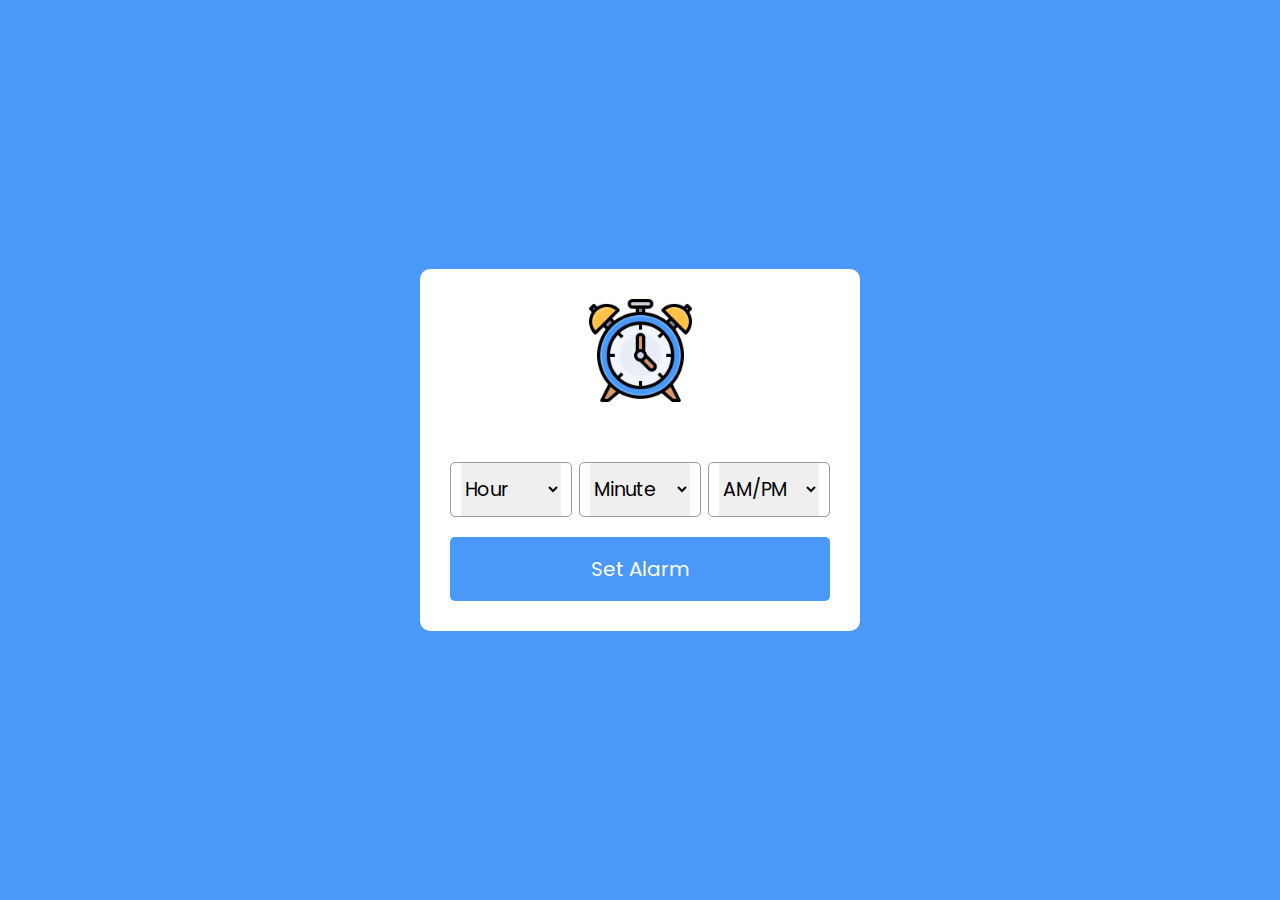
<file: Alarm Clock/index.html>
<!DOCTYPE html>
<html lang = "en">
    <head>
        <meta charset = "utf-8">
        <title>Alarm Clock</title>
        <link rel = "stylesheet" href = "style.css">
        <meta name = "viewport" content = "width=device-width , initial-scale=1.0">
    </head>
    <body>
        <div class = "wrapper">
            <img src="files/clock.svg" alt="">
            <h1></h1>
            <div class="content">
                <div class="column">
                    <select>
                        <option value = "Hour" selected hidden>Hour</option>
                    </select>
                </div>

                <div class="column">
                    <select>
                        <option value = "Minute" selected hidden>Minute</option>
                    </select>
                </div>
                <div class="column">
                    <select>
                        <option value = "AM/PM" selected hidden>AM/PM</option>
                    </select>
                </div>
            </div>
            <button>Set Alarm</button>
        </div>
        <script src = "script.js"></script>
    </body>
</html>
</file>
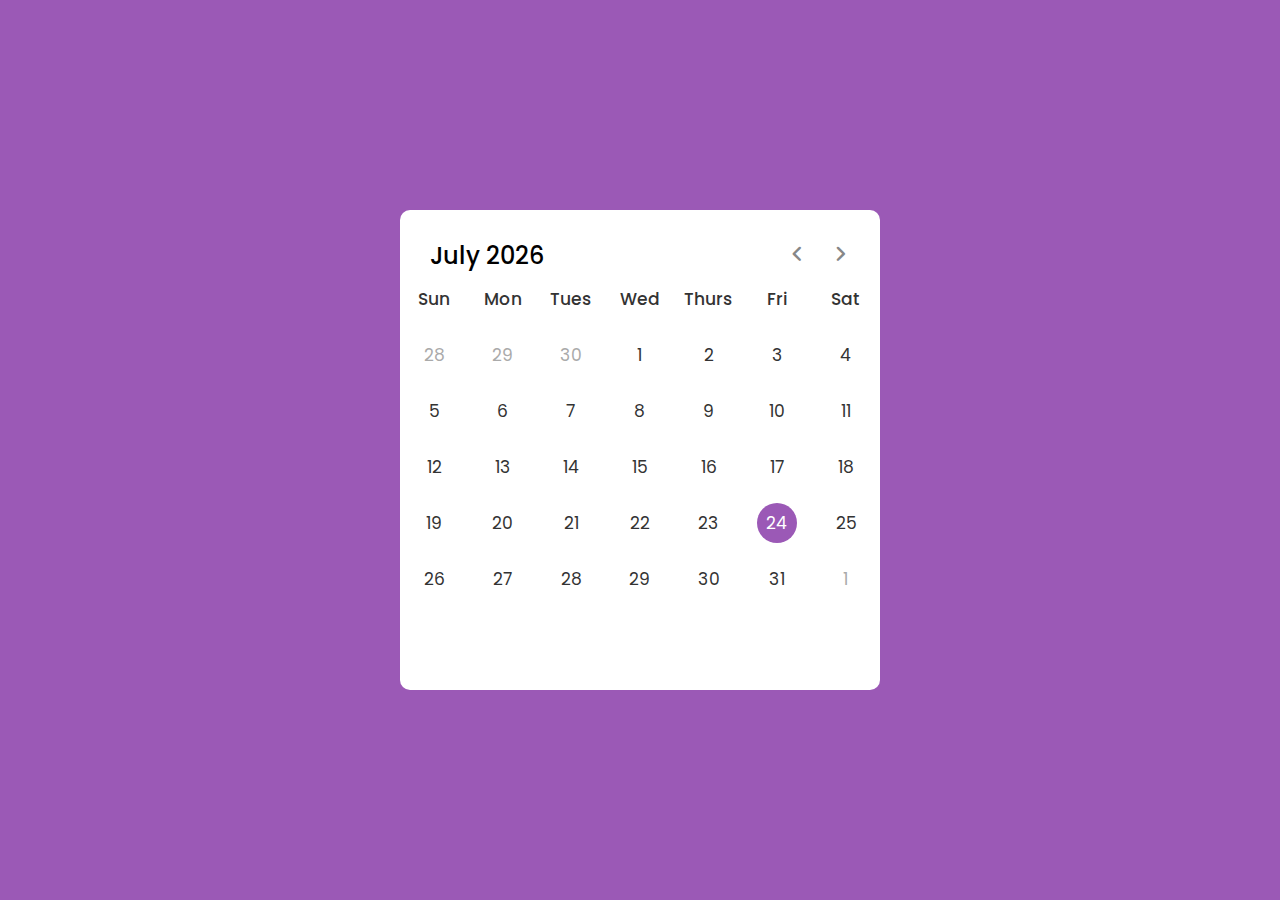
<file: Calendar/index.html>
<!DOCTYPE html>

<html lang = "en">
    <head>
        <meta charset = "utf-8">
        <title>Dynamic Calendar</title>
        <link rel = "stylesheet" href = "style.css">
        <meta name  = "viewport" content = "width = device-width , ,initial-scale=1.0">
        <link rel="stylesheet" href="https://fonts.googleapis.com/css2?family=Material+Symbols+Rounded:opsz,wght,FILL,GRAD@20..48,100..700,0..1,-50..200">
        <script src="script.js" defer></script>
    </head>
    <body>
        <div class="sidebar">
            
        </div>
        <div class = "wrapper">
            <header>
                <p class = "current-date"></p>
                <div class = "icons">
                    <span id = "prev" class="material-symbols-rounded">chevron_left</span>
                    <span id = "next" class="material-symbols-rounded">chevron_right</span>
                </div>
            </header>
                    
            <div class="calendar">
                <ul class="weeks">
                        <li>Sun</li>
                        <li>Mon</li>
                        <li>Tues</li>
                        <li>Wed</li>
                        <li>Thurs</li>
                        <li>Fri</li>
                        <li>Sat</li>
                    </ul>
                    <ul class="days"></ul>
                </div>
        </div>
    </body>
</file>
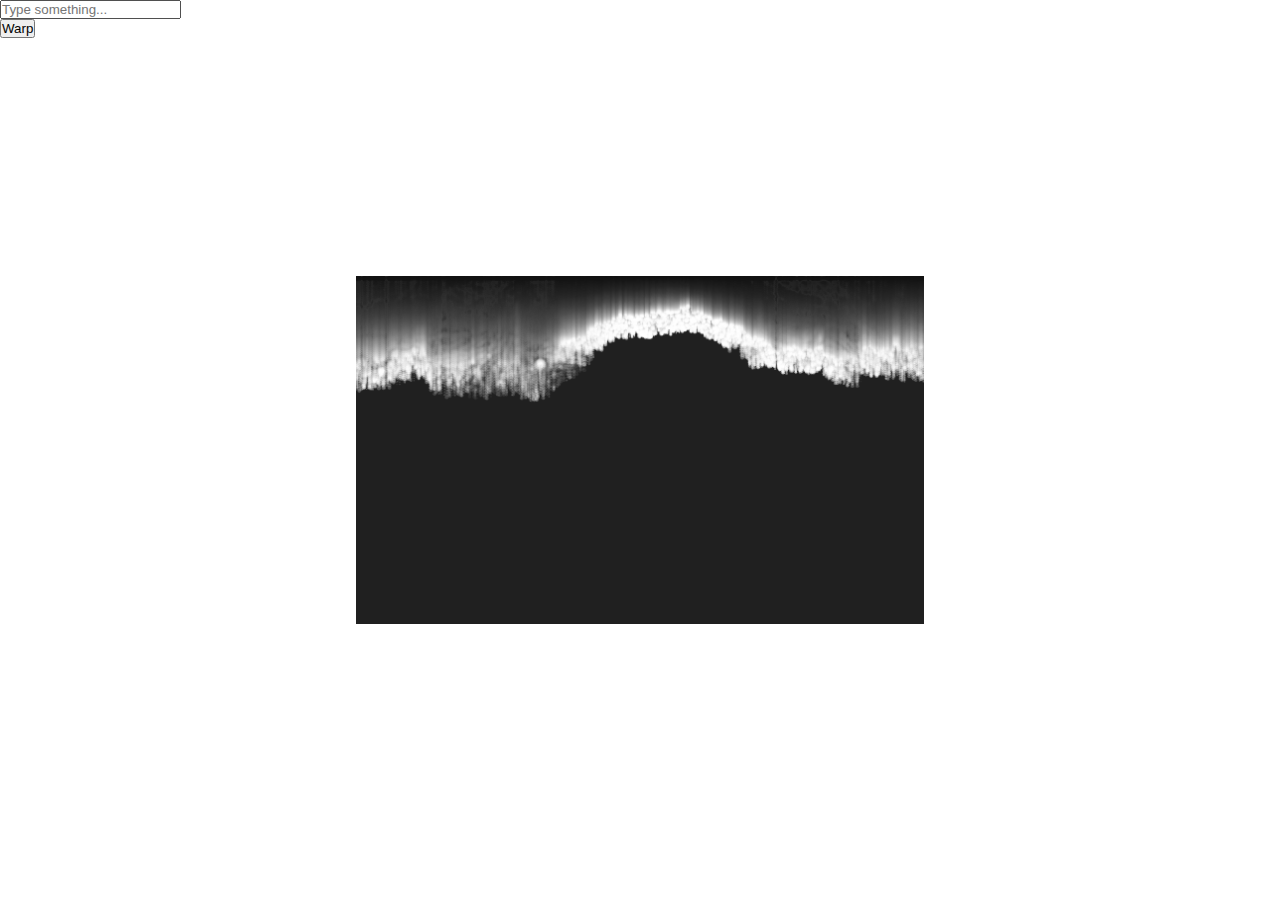
<file: canvas/index.html>
<!DOCTYPE html>
<html lang = "en">
    <head>
        <meta charset = "utf-8">
        <meta name = "description" content = "width=device-width , initial-scale=1.0">
        <title>canvas</title>
        <link rel = "stylesheet" href = "style.css">

    </head>
    <body>
        <canvas id = "canvas"></canvas>
        <input type="text" id="textInput" placeholder="Type something...">
        <div class="controls">
            <button id="warpButton">Warp</button>
        </div>
        <script src = "script.js"></script>
    </body>
</html>
</file>
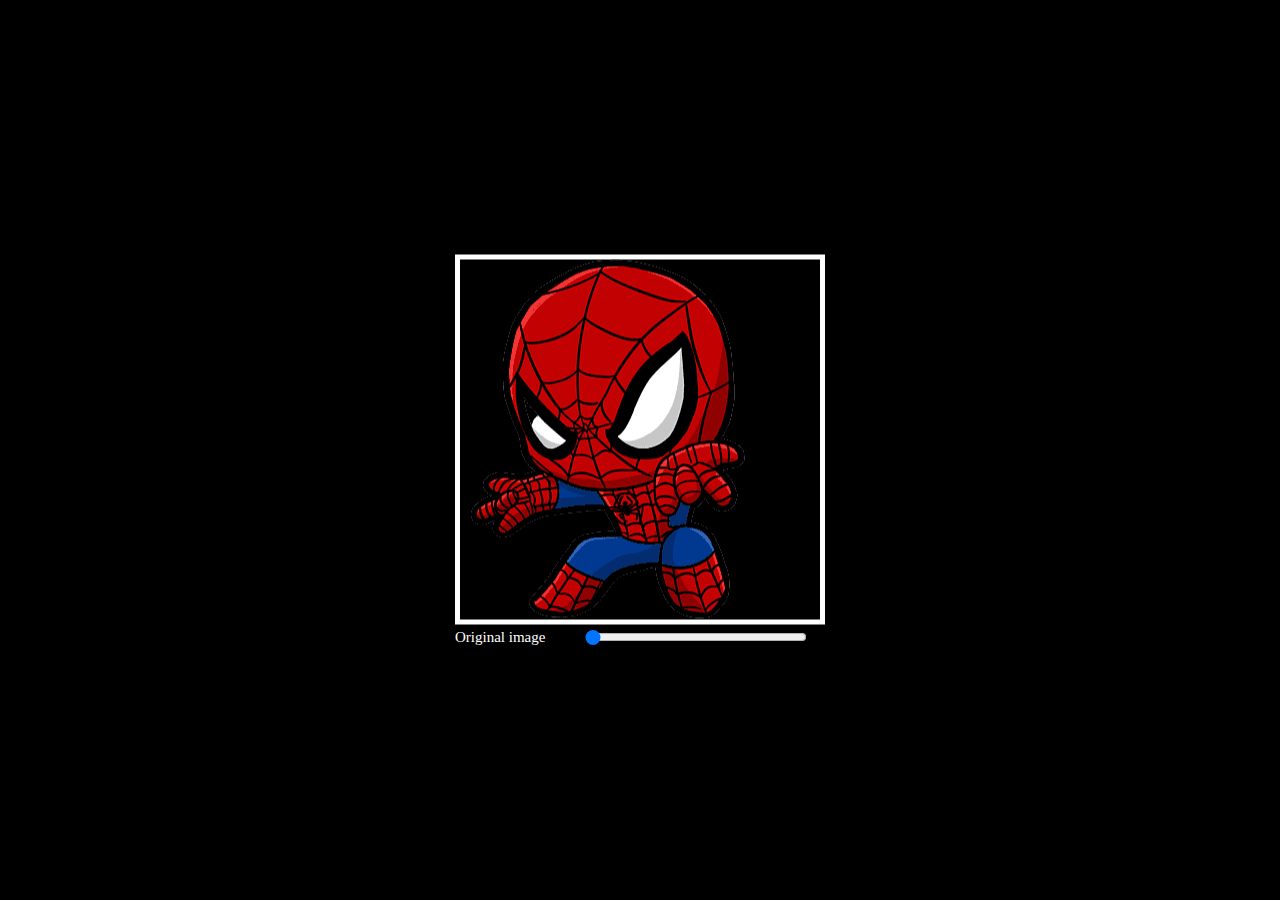
<file: canvas_alphabet/index.html>
<!DOCTYPE html>
<html lang = "en">
    <head>
        <meta charset = "utf-8">
        <meta name = "description" content = "width=device-width , initial-scale=1.0">
        <title>canvas</title>
        <link rel = "stylesheet" href = "style.css">

    </head>
    <body>
        <div class="container">
            <canvas id = "canvas"></canvas>
            <div class="controls">
                <label for="resolution" id="resolutionLabel">Resolution 5 Px</label>
                <input type="range" name = "resolution" min = "1" max = "20" value = "1" id="resolution">
            </div>
        </div>
        <script src = "script.js"></script>
    </body>
</html>
</file>
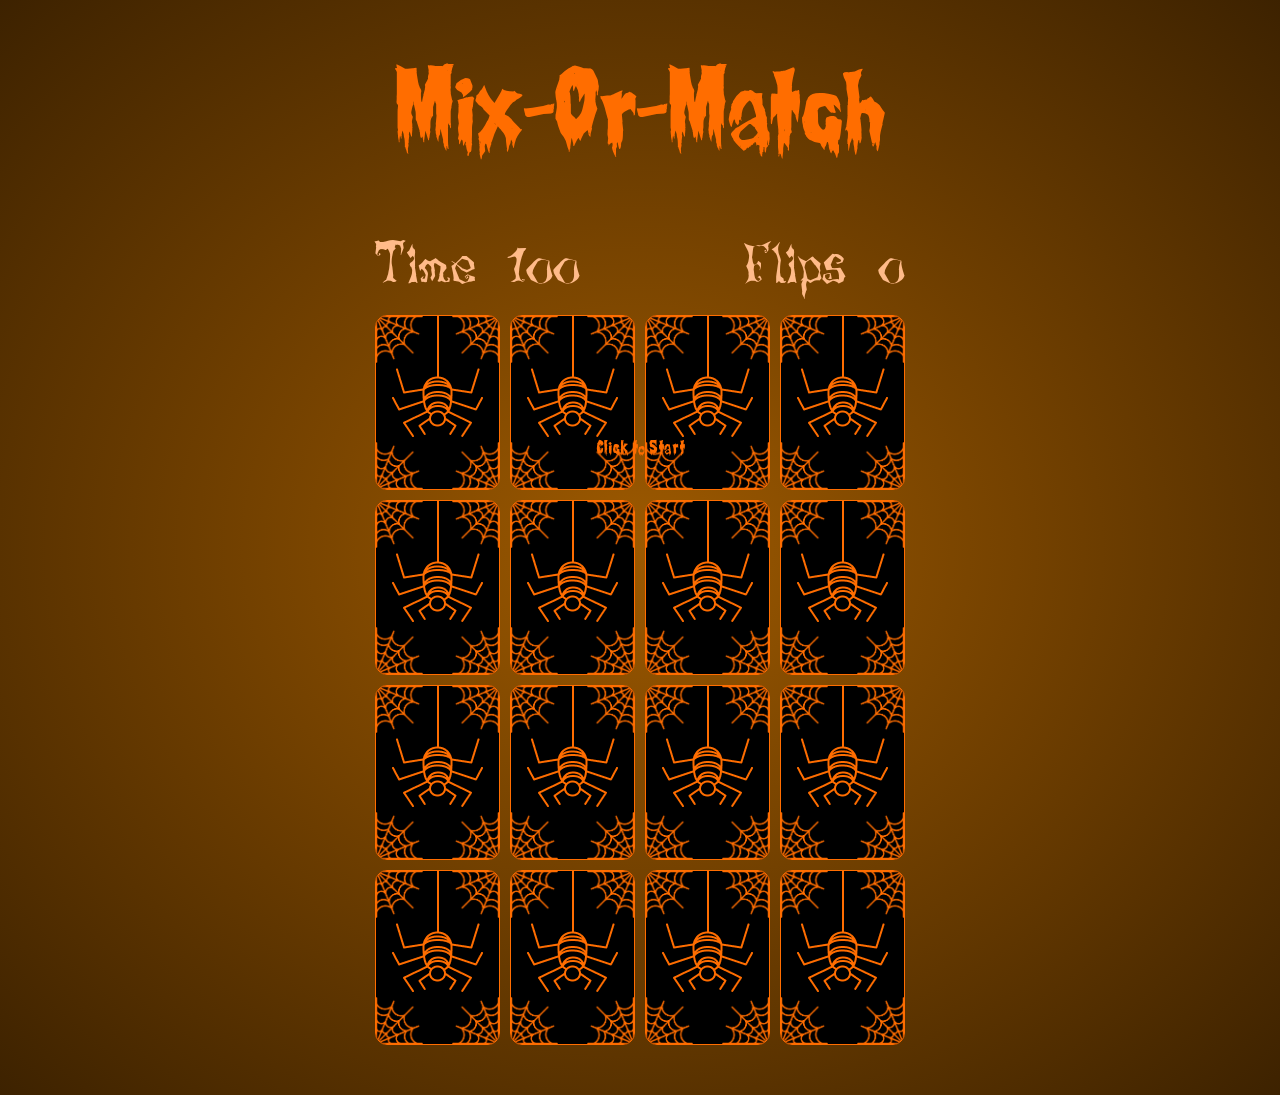
<file: Card Game/index.html>
<!DOCTYPE html>
<html lang = "en">
    <head>
        <meta charset = "utf-8">
        <title>Card Game</title>
        <link rel = "stylesheet" href = "style.css">
        <script src="script.js" async></script>
        <meta name = "viewport" content = "width=device-width , initial-scale=1.0"> 
    </head>
    <body>
        <h1 class="page-title">Mix-Or-Match</h1>
        <div class="overlay-text visible">
            Click to Start
        </div>
        <div id = "game-over-text" class="overlay-text">
            GAME OVER
            <span class = "overlay-text-small">
                Click to Restart
            </span>
        </div>
        <div id = "victory-text" class="overlay-text">
            VICTORY
            <span class = "overlay-text-small">
                Click to Restart
            </span>
        </div>
        <div class="game-container">
            <div class="game-info-container">
                <div class="game-info">
                    Time <span id="time-remaining">100</span>
                </div>
                <div class="game-info">
                    Flips <span id="flips">0</span>
                </div>
            </div>
            <div class="card">
                <div class="card-back card-face">
                    <img src="Assets/Images/Cobweb.png" alt="" class="cob-web cob-web-top-left">
                    <img src="Assets/Images/Cobweb.png" alt="" class="cob-web cob-web-top-right">
                    <img src="Assets/Images/Cobweb.png" alt="" class="cob-web cob-web-bottom-left">
                    <img src="Assets/Images/Cobweb.png" alt="" class="cob-web cob-web-bottom-right">
                    <img src="Assets/Images/Spider.png" alt="" class="spider">
                </div>
                <div class="card-front card-face">
                    <img src="Assets/Images/CobwebGrey.png" alt="" class="cob-web cob-web-top-left">
                    <img src="Assets/Images/CobwebGrey.png" alt="" class="cob-web cob-web-top-right">
                    <img src="Assets/Images/CobwebGrey.png" alt="" class="cob-web cob-web-bottom-left">
                    <img src="Assets/Images/CobwebGrey.png" alt="" class="cob-web cob-web-bottom-right">
                    <img src="Assets/Images/Bat.png" alt="" class="card-value">
                </div>
            </div>
            <div class="card">
                <div class="card-back card-face">
                    <img src="Assets/Images/Cobweb.png" alt="" class="cob-web cob-web-top-left">
                    <img src="Assets/Images/Cobweb.png" alt="" class="cob-web cob-web-top-right">
                    <img src="Assets/Images/Cobweb.png" alt="" class="cob-web cob-web-bottom-left">
                    <img src="Assets/Images/Cobweb.png" alt="" class="cob-web cob-web-bottom-right">
                    <img src="Assets/Images/Spider.png" alt="" class="spider">
                </div>
                <div class="card-front card-face">
                    <img src="Assets/Images/CobwebGrey.png" alt="" class="cob-web cob-web-top-left">
                    <img src="Assets/Images/CobwebGrey.png" alt="" class="cob-web cob-web-top-right">
                    <img src="Assets/Images/CobwebGrey.png" alt="" class="cob-web cob-web-bottom-left">
                    <img src="Assets/Images/CobwebGrey.png" alt="" class="cob-web cob-web-bottom-right">
                    <img src="Assets/Images/Bat.png" alt="" class="card-value">
                </div>
            </div>
            <div class="card">
                <div class="card-back card-face">
                    <img src="Assets/Images/Cobweb.png" alt="" class="cob-web cob-web-top-left">
                    <img src="Assets/Images/Cobweb.png" alt="" class="cob-web cob-web-top-right">
                    <img src="Assets/Images/Cobweb.png" alt="" class="cob-web cob-web-bottom-left">
                    <img src="Assets/Images/Cobweb.png" alt="" class="cob-web cob-web-bottom-right">
                    <img src="Assets/Images/Spider.png" alt="" class="spider">
                </div>
                <div class="card-front card-face">
                    <img src="Assets/Images/CobwebGrey.png" alt="" class="cob-web cob-web-top-left">
                    <img src="Assets/Images/CobwebGrey.png" alt="" class="cob-web cob-web-top-right">
                    <img src="Assets/Images/CobwebGrey.png" alt="" class="cob-web cob-web-bottom-left">
                    <img src="Assets/Images/CobwebGrey.png" alt="" class="cob-web cob-web-bottom-right">
                    <img src="Assets/Images/Bones.png" alt="" class="card-value">
                </div>
            </div>
            <div class="card">
                                <div class="card-back card-face">
                    <img src="Assets/Images/Cobweb.png" alt="" class="cob-web cob-web-top-left">
                    <img src="Assets/Images/Cobweb.png" alt="" class="cob-web cob-web-top-right">
                    <img src="Assets/Images/Cobweb.png" alt="" class="cob-web cob-web-bottom-left">
                    <img src="Assets/Images/Cobweb.png" alt="" class="cob-web cob-web-bottom-right">
                    <img src="Assets/Images/Spider.png" alt="" class="spider">
                </div>
                <div class="card-front card-face">
                    <img src="Assets/Images/CobwebGrey.png" alt="" class="cob-web cob-web-top-left">
                    <img src="Assets/Images/CobwebGrey.png" alt="" class="cob-web cob-web-top-right">
                    <img src="Assets/Images/CobwebGrey.png" alt="" class="cob-web cob-web-bottom-left">
                    <img src="Assets/Images/CobwebGrey.png" alt="" class="cob-web cob-web-bottom-right">
                    <img src="Assets/Images/Bones.png" alt="" class="card-value">
                </div>
            </div>
            <div class="card">
                                <div class="card-back card-face">
                    <img src="Assets/Images/Cobweb.png" alt="" class="cob-web cob-web-top-left">
                    <img src="Assets/Images/Cobweb.png" alt="" class="cob-web cob-web-top-right">
                    <img src="Assets/Images/Cobweb.png" alt="" class="cob-web cob-web-bottom-left">
                    <img src="Assets/Images/Cobweb.png" alt="" class="cob-web cob-web-bottom-right">
                    <img src="Assets/Images/Spider.png" alt="" class="spider">
                </div>
                <div class="card-front card-face">
                    <img src="Assets/Images/CobwebGrey.png" alt="" class="cob-web cob-web-top-left">
                    <img src="Assets/Images/CobwebGrey.png" alt="" class="cob-web cob-web-top-right">
                    <img src="Assets/Images/CobwebGrey.png" alt="" class="cob-web cob-web-bottom-left">
                    <img src="Assets/Images/CobwebGrey.png" alt="" class="cob-web cob-web-bottom-right">
                    <img src="Assets/Images/Cauldron.png" alt="" class="card-value">
                </div>
            </div>
            <div class="card">
                                <div class="card-back card-face">
                    <img src="Assets/Images/Cobweb.png" alt="" class="cob-web cob-web-top-left">
                    <img src="Assets/Images/Cobweb.png" alt="" class="cob-web cob-web-top-right">
                    <img src="Assets/Images/Cobweb.png" alt="" class="cob-web cob-web-bottom-left">
                    <img src="Assets/Images/Cobweb.png" alt="" class="cob-web cob-web-bottom-right">
                    <img src="Assets/Images/Spider.png" alt="" class="spider">
                </div>
                <div class="card-front card-face">
                    <img src="Assets/Images/CobwebGrey.png" alt="" class="cob-web cob-web-top-left">
                    <img src="Assets/Images/CobwebGrey.png" alt="" class="cob-web cob-web-top-right">
                    <img src="Assets/Images/CobwebGrey.png" alt="" class="cob-web cob-web-bottom-left">
                    <img src="Assets/Images/CobwebGrey.png" alt="" class="cob-web cob-web-bottom-right">
                    <img src="Assets/Images/Cauldron.png" alt="" class="card-value">
                </div>
            </div>
            <div class="card">
                                <div class="card-back card-face">
                    <img src="Assets/Images/Cobweb.png" alt="" class="cob-web cob-web-top-left">
                    <img src="Assets/Images/Cobweb.png" alt="" class="cob-web cob-web-top-right">
                    <img src="Assets/Images/Cobweb.png" alt="" class="cob-web cob-web-bottom-left">
                    <img src="Assets/Images/Cobweb.png" alt="" class="cob-web cob-web-bottom-right">
                    <img src="Assets/Images/Spider.png" alt="" class="spider">
                </div>
                <div class="card-front card-face">
                    <img src="Assets/Images/CobwebGrey.png" alt="" class="cob-web cob-web-top-left">
                    <img src="Assets/Images/CobwebGrey.png" alt="" class="cob-web cob-web-top-right">
                    <img src="Assets/Images/CobwebGrey.png" alt="" class="cob-web cob-web-bottom-left">
                    <img src="Assets/Images/CobwebGrey.png" alt="" class="cob-web cob-web-bottom-right">
                    <img src="Assets/Images/Dracula.png" alt="" class="card-value">
                </div>
            </div>
            <div class="card">
                                <div class="card-back card-face">
                    <img src="Assets/Images/Cobweb.png" alt="" class="cob-web cob-web-top-left">
                    <img src="Assets/Images/Cobweb.png" alt="" class="cob-web cob-web-top-right">
                    <img src="Assets/Images/Cobweb.png" alt="" class="cob-web cob-web-bottom-left">
                    <img src="Assets/Images/Cobweb.png" alt="" class="cob-web cob-web-bottom-right">
                    <img src="Assets/Images/Spider.png" alt="" class="spider">
                </div>
                <div class="card-front card-face">
                    <img src="Assets/Images/CobwebGrey.png" alt="" class="cob-web cob-web-top-left">
                    <img src="Assets/Images/CobwebGrey.png" alt="" class="cob-web cob-web-top-right">
                    <img src="Assets/Images/CobwebGrey.png" alt="" class="cob-web cob-web-bottom-left">
                    <img src="Assets/Images/CobwebGrey.png" alt="" class="cob-web cob-web-bottom-right">
                    <img src="Assets/Images/Dracula.png" alt="" class="card-value">
                </div>
            </div>
            <div class="card">
                                <div class="card-back card-face">
                    <img src="Assets/Images/Cobweb.png" alt="" class="cob-web cob-web-top-left">
                    <img src="Assets/Images/Cobweb.png" alt="" class="cob-web cob-web-top-right">
                    <img src="Assets/Images/Cobweb.png" alt="" class="cob-web cob-web-bottom-left">
                    <img src="Assets/Images/Cobweb.png" alt="" class="cob-web cob-web-bottom-right">
                    <img src="Assets/Images/Spider.png" alt="" class="spider">
                </div>
                <div class="card-front card-face">
                    <img src="Assets/Images/CobwebGrey.png" alt="" class="cob-web cob-web-top-left">
                    <img src="Assets/Images/CobwebGrey.png" alt="" class="cob-web cob-web-top-right">
                    <img src="Assets/Images/CobwebGrey.png" alt="" class="cob-web cob-web-bottom-left">
                    <img src="Assets/Images/CobwebGrey.png" alt="" class="cob-web cob-web-bottom-right">
                    <img src="Assets/Images/Eye.png" alt="" class="card-value">
                </div>
            </div>
            <div class="card">
                                <div class="card-back card-face">
                    <img src="Assets/Images/Cobweb.png" alt="" class="cob-web cob-web-top-left">
                    <img src="Assets/Images/Cobweb.png" alt="" class="cob-web cob-web-top-right">
                    <img src="Assets/Images/Cobweb.png" alt="" class="cob-web cob-web-bottom-left">
                    <img src="Assets/Images/Cobweb.png" alt="" class="cob-web cob-web-bottom-right">
                    <img src="Assets/Images/Spider.png" alt="" class="spider">
                </div>
                <div class="card-front card-face">
                    <img src="Assets/Images/CobwebGrey.png" alt="" class="cob-web cob-web-top-left">
                    <img src="Assets/Images/CobwebGrey.png" alt="" class="cob-web cob-web-top-right">
                    <img src="Assets/Images/CobwebGrey.png" alt="" class="cob-web cob-web-bottom-left">
                    <img src="Assets/Images/CobwebGrey.png" alt="" class="cob-web cob-web-bottom-right">
                    <img src="Assets/Images/Eye.png" alt="" class="card-value">
                </div>
            </div>
            <div class="card">
                                <div class="card-back card-face">
                    <img src="Assets/Images/Cobweb.png" alt="" class="cob-web cob-web-top-left">
                    <img src="Assets/Images/Cobweb.png" alt="" class="cob-web cob-web-top-right">
                    <img src="Assets/Images/Cobweb.png" alt="" class="cob-web cob-web-bottom-left">
                    <img src="Assets/Images/Cobweb.png" alt="" class="cob-web cob-web-bottom-right">
                    <img src="Assets/Images/Spider.png" alt="" class="spider">
                </div>
                <div class="card-front card-face">
                    <img src="Assets/Images/CobwebGrey.png" alt="" class="cob-web cob-web-top-left">
                    <img src="Assets/Images/CobwebGrey.png" alt="" class="cob-web cob-web-top-right">
                    <img src="Assets/Images/CobwebGrey.png" alt="" class="cob-web cob-web-bottom-left">
                    <img src="Assets/Images/CobwebGrey.png" alt="" class="cob-web cob-web-bottom-right">
                    <img src="Assets/Images/Ghost.png" alt="" class="card-value">
                </div>
            </div>
            <div class="card">
                                <div class="card-back card-face">
                    <img src="Assets/Images/Cobweb.png" alt="" class="cob-web cob-web-top-left">
                    <img src="Assets/Images/Cobweb.png" alt="" class="cob-web cob-web-top-right">
                    <img src="Assets/Images/Cobweb.png" alt="" class="cob-web cob-web-bottom-left">
                    <img src="Assets/Images/Cobweb.png" alt="" class="cob-web cob-web-bottom-right">
                    <img src="Assets/Images/Spider.png" alt="" class="spider">
                </div>
                <div class="card-front card-face">
                    <img src="Assets/Images/CobwebGrey.png" alt="" class="cob-web cob-web-top-left">
                    <img src="Assets/Images/CobwebGrey.png" alt="" class="cob-web cob-web-top-right">
                    <img src="Assets/Images/CobwebGrey.png" alt="" class="cob-web cob-web-bottom-left">
                    <img src="Assets/Images/CobwebGrey.png" alt="" class="cob-web cob-web-bottom-right">
                    <img src="Assets/Images/Ghost.png" alt="" class="card-value">
                </div>
            </div>
            <div class="card">
                                <div class="card-back card-face">
                    <img src="Assets/Images/Cobweb.png" alt="" class="cob-web cob-web-top-left">
                    <img src="Assets/Images/Cobweb.png" alt="" class="cob-web cob-web-top-right">
                    <img src="Assets/Images/Cobweb.png" alt="" class="cob-web cob-web-bottom-left">
                    <img src="Assets/Images/Cobweb.png" alt="" class="cob-web cob-web-bottom-right">
                    <img src="Assets/Images/Spider.png" alt="" class="spider">
                </div>
                <div class="card-front card-face">
                    <img src="Assets/Images/CobwebGrey.png" alt="" class="cob-web cob-web-top-left">
                    <img src="Assets/Images/CobwebGrey.png" alt="" class="cob-web cob-web-top-right">
                    <img src="Assets/Images/CobwebGrey.png" alt="" class="cob-web cob-web-bottom-left">
                    <img src="Assets/Images/CobwebGrey.png" alt="" class="cob-web cob-web-bottom-right">
                    <img src="Assets/Images/Pumpkin.png" alt="" class="card-value">
                </div>
            </div>
            <div class="card">
                                <div class="card-back card-face">
                    <img src="Assets/Images/Cobweb.png" alt="" class="cob-web cob-web-top-left">
                    <img src="Assets/Images/Cobweb.png" alt="" class="cob-web cob-web-top-right">
                    <img src="Assets/Images/Cobweb.png" alt="" class="cob-web cob-web-bottom-left">
                    <img src="Assets/Images/Cobweb.png" alt="" class="cob-web cob-web-bottom-right">
                    <img src="Assets/Images/Spider.png" alt="" class="spider">
                </div>
                <div class="card-front card-face">
                    <img src="Assets/Images/CobwebGrey.png" alt="" class="cob-web cob-web-top-left">
                    <img src="Assets/Images/CobwebGrey.png" alt="" class="cob-web cob-web-top-right">
                    <img src="Assets/Images/CobwebGrey.png" alt="" class="cob-web cob-web-bottom-left">
                    <img src="Assets/Images/CobwebGrey.png" alt="" class="cob-web cob-web-bottom-right">
                    <img src="Assets/Images/Pumpkin.png" alt="" class="card-value">
                </div>
            </div>
            <div class="card">
                                <div class="card-back card-face">
                    <img src="Assets/Images/Cobweb.png" alt="" class="cob-web cob-web-top-left">
                    <img src="Assets/Images/Cobweb.png" alt="" class="cob-web cob-web-top-right">
                    <img src="Assets/Images/Cobweb.png" alt="" class="cob-web cob-web-bottom-left">
                    <img src="Assets/Images/Cobweb.png" alt="" class="cob-web cob-web-bottom-right">
                    <img src="Assets/Images/Spider.png" alt="" class="spider">
                </div>
                <div class="card-front card-face">
                    <img src="Assets/Images/CobwebGrey.png" alt="" class="cob-web cob-web-top-left">
                    <img src="Assets/Images/CobwebGrey.png" alt="" class="cob-web cob-web-top-right">
                    <img src="Assets/Images/CobwebGrey.png" alt="" class="cob-web cob-web-bottom-left">
                    <img src="Assets/Images/CobwebGrey.png" alt="" class="cob-web cob-web-bottom-right">
                    <img src="Assets/Images/Skull.png" alt="" class="card-value">
                </div>
            </div>
            <div class="card">
                                <div class="card-back card-face">
                    <img src="Assets/Images/Cobweb.png" alt="" class="cob-web cob-web-top-left">
                    <img src="Assets/Images/Cobweb.png" alt="" class="cob-web cob-web-top-right">
                    <img src="Assets/Images/Cobweb.png" alt="" class="cob-web cob-web-bottom-left">
                    <img src="Assets/Images/Cobweb.png" alt="" class="cob-web cob-web-bottom-right">
                    <img src="Assets/Images/Spider.png" alt="" class="spider">
                </div>
                <div class="card-front card-face">
                    <img src="Assets/Images/CobwebGrey.png" alt="" class="cob-web cob-web-top-left">
                    <img src="Assets/Images/CobwebGrey.png" alt="" class="cob-web cob-web-top-right">
                    <img src="Assets/Images/CobwebGrey.png" alt="" class="cob-web cob-web-bottom-left">
                    <img src="Assets/Images/CobwebGrey.png" alt="" class="cob-web cob-web-bottom-right">
                    <img src="Assets/Images/Skull.png" alt="" class="card-value">
                </div>
            </div>


        </div>
    </body>

</html>
</file>
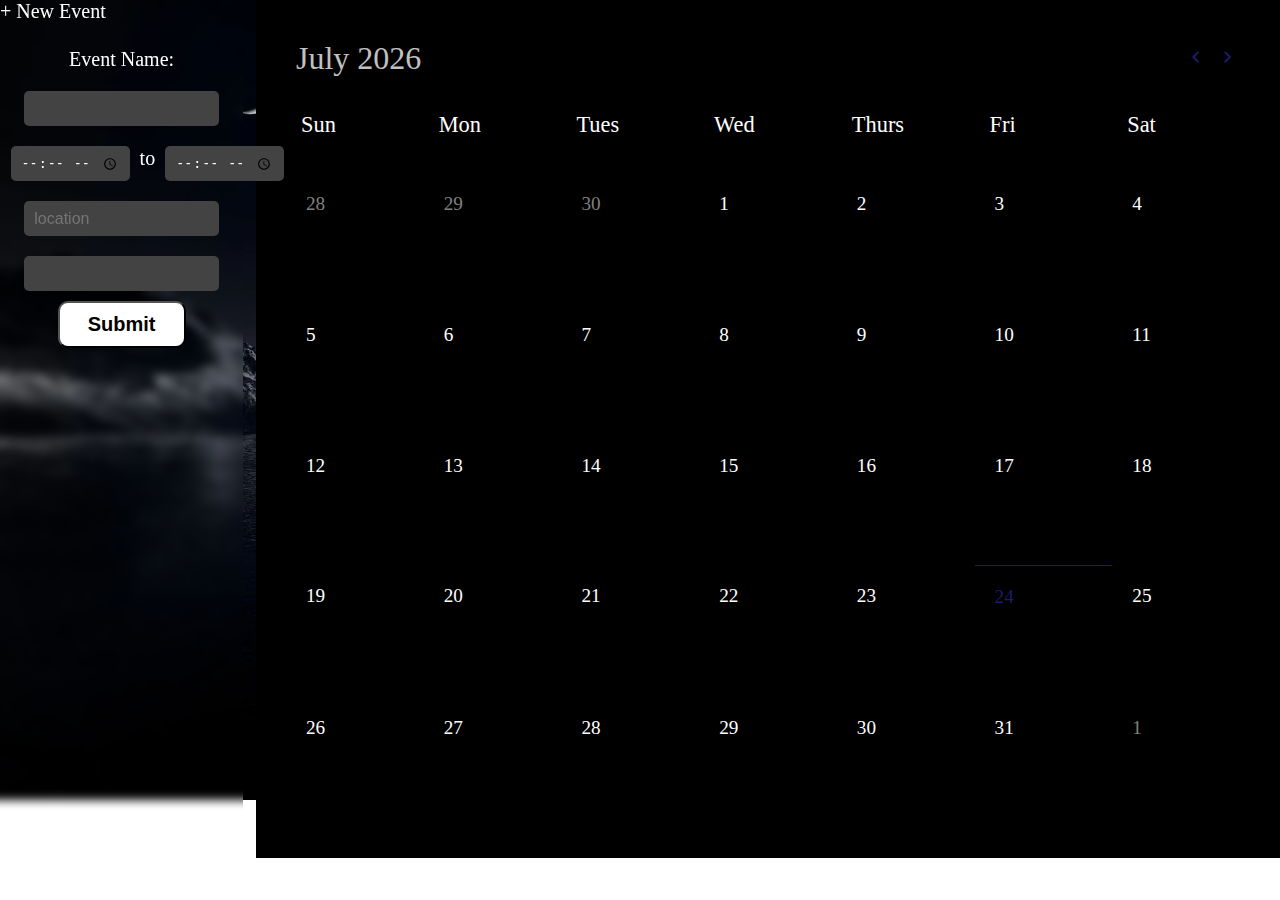
<file: Events/index.html>
<!DOCTYPE html>
<html>
    <head>
        <meta charset = "utf-8">
        <title>Events</title>
        <meta name = "viewport" content = "width=device-width , initial-scale=1.0">
        <link rel="stylesheet" href="https://fonts.googleapis.com/css2?family=Material+Symbols+Rounded:opsz,wght,FILL,GRAD@20..48,100..700,0..1,-50..200">
        <link rel = "stylesheet" href = "style.css">
    </head>
    <body>
        <div class="sidebar visible">
            <div class="background"></div>
            <div class="event">
                <span>+ New Event</span>
                <form class="event-details show">
                    <span>Event Name:</span>
                    <div class="name">
                        <input type="text">
                    </div>
                    <div class="time">
                        <span class="icon">Time</span>
                        <input type = "time">
                        <span>to</span>
                        <input type = "time">
                    </div>
                    <div class="location">
                        <input type="text" placeholder = "location">
                    </div>
                    <div class="description">
                        <input type="text">
                    </div>
                    <div class="submit">
                        <button type="submit">Submit</button>
                    </div>
                </form>
            </div>
        </div>
        <div class="wrapper">
            <div class="header">
                <div class="current-date">October 2022</div>
                <div class = "icons">
                    <span id = "prev" class="material-symbols-rounded">chevron_left</span>
                    <span id = "next" class="material-symbols-rounded">chevron_right</span>
                </div>
            </div>
            <div class="weeks">
                <div>Sun</div>
                <div>Mon</div>
                <div>Tues</div>
                <div>Wed</div>
                <div>Thurs</div>
                <div>Fri</div>
                <div>Sat</div>
            </div>
            <div class="calendar"></div>
        </div>
    </body>
    <script src = "script.js"></script>
</html>
</file>
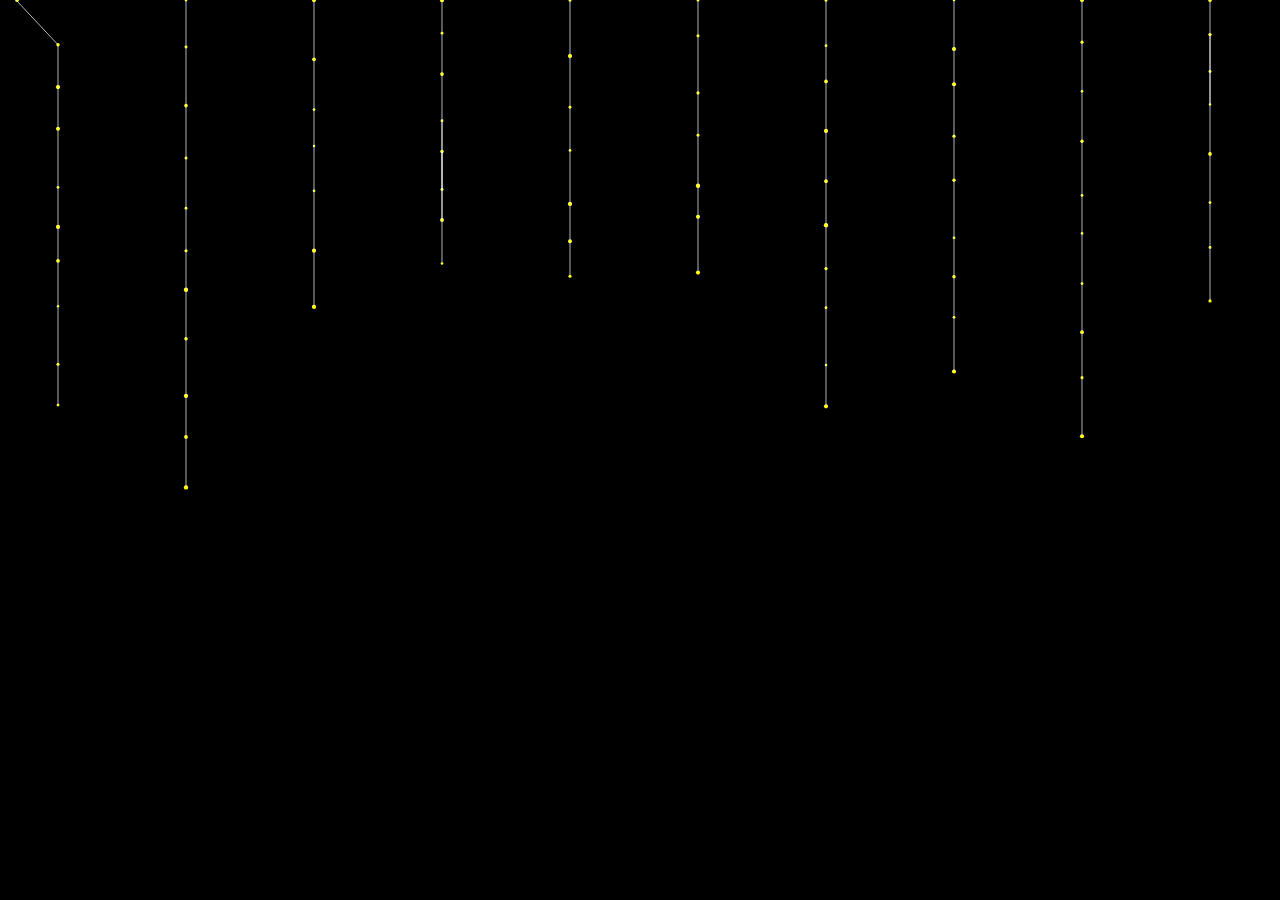
<file: lights/index.html>
<!DOCTYPE html>
<html lang = "en">
    <head>
        <meta charset = "UTF-8">
        <meta name = "description" content = "width=device-width , initial-scale = 1.0">
        <link rel="stylesheet" href="style.css">
    </head>
    <body>
        <canvas id="canvas"></canvas>
        <script src="script.js"></script>
    </body>
</html>
</file>
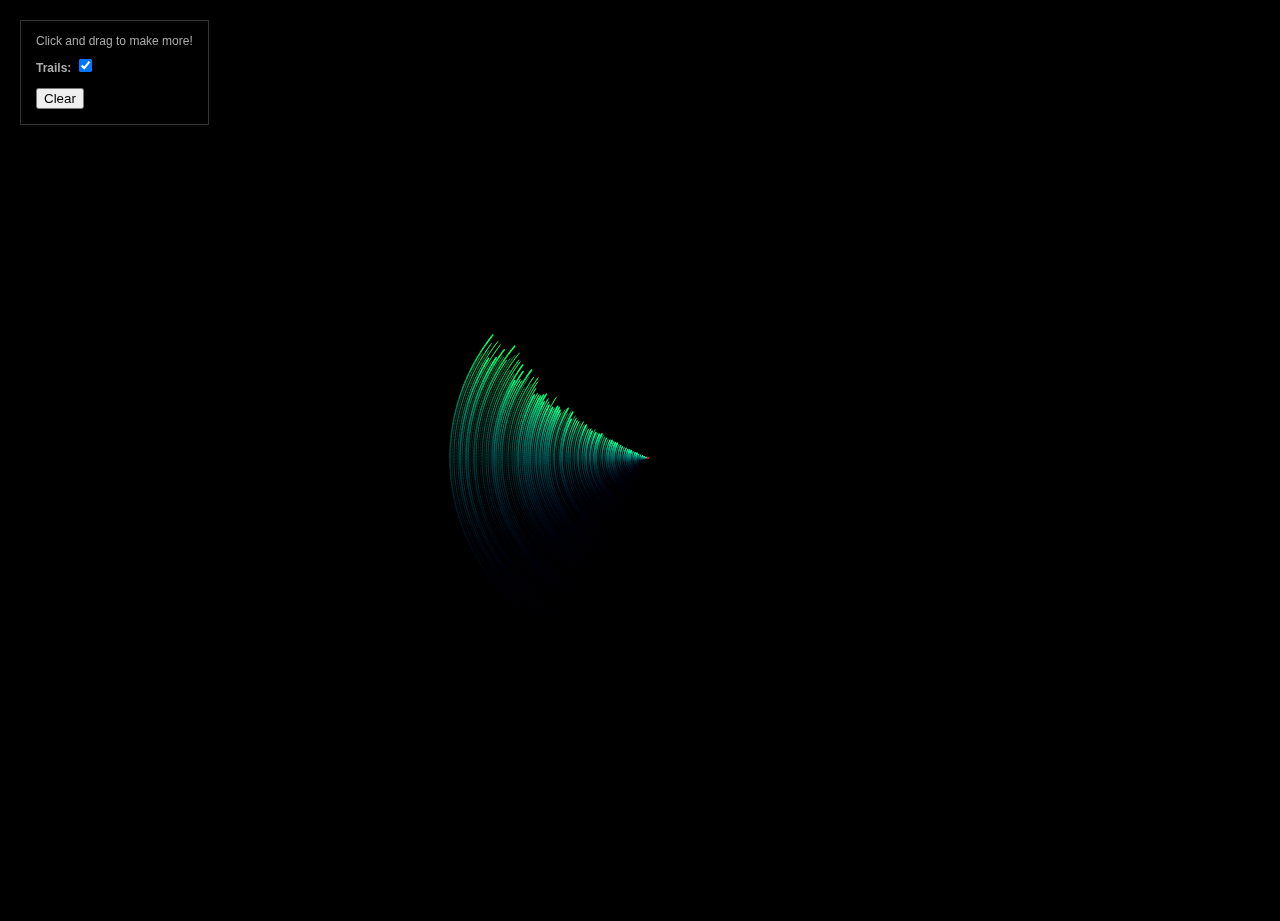
<file: Orbit/index.html>
<!DOCTYPE html>
<html lang = "en">
    <head>
        <meta charset = "utf-8" >
        <meta name = "description" content = "width=device-width , initial-scale=1.0" >
        <link rel = "stylesheet" href = "styles.css">
    </head>
    <body>
        <div id="control-panel">
            <p>Click and drag to make more!</p>
            <label>Trails: </label>
            <input type="checkbox" id="trail" name="trail" checked />
            <button id="clear">Clear</button>
        </div>
        <canvas id="c"></canvas>
    </body>
    <script src = "script.js"></script>

</html>
</file>
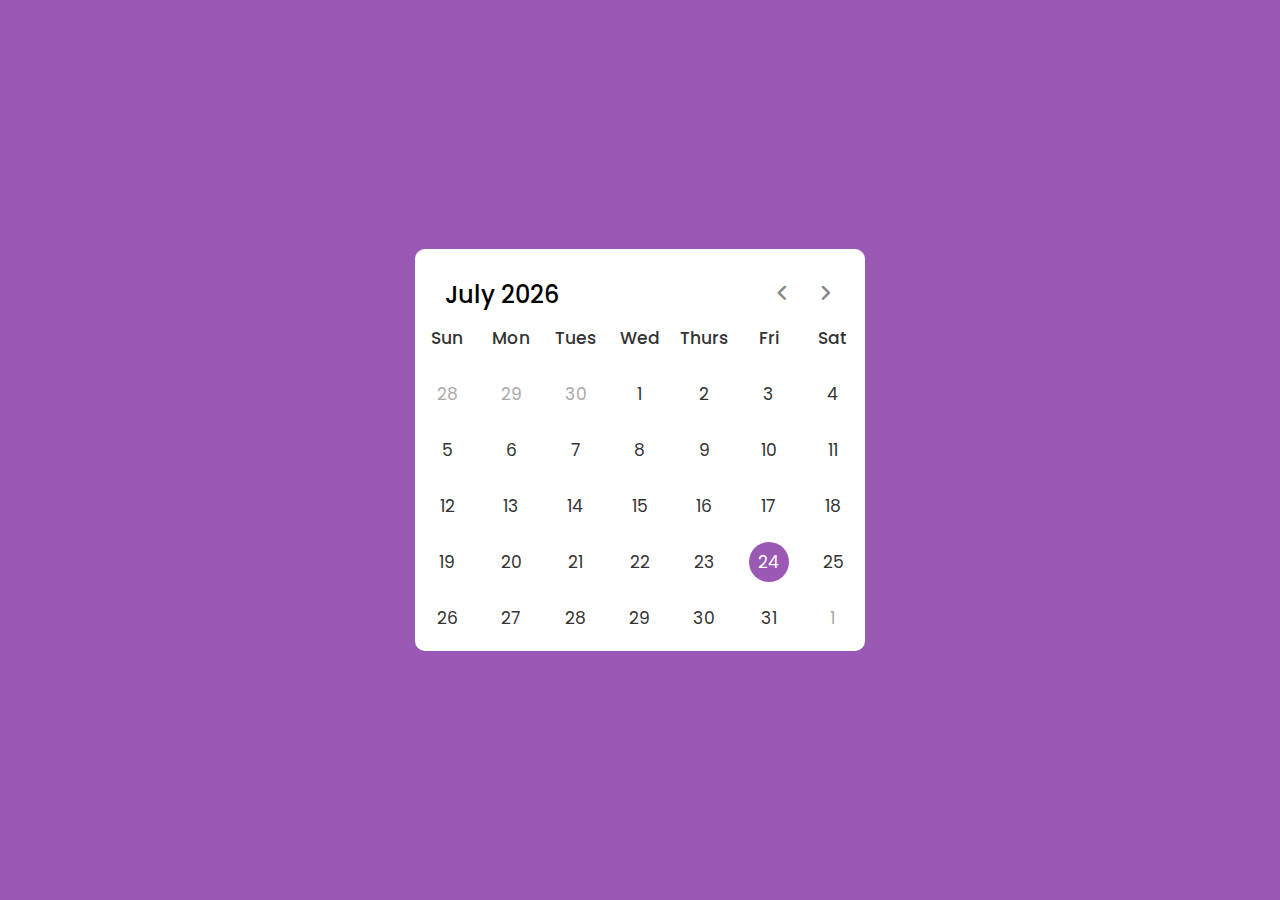
<file: p1/index.html>
<!DOCTYPE html>

<html lang = "en">
    <head>
        <meta charset = "utf-8">
        <title>Dynamic Calendar</title>
        <link rel = "stylesheet" href = "style.css">
        <meta name  = "viewport" content = "width = device-width , ,initial-scale=1.0">
        <link rel="stylesheet" href="https://fonts.googleapis.com/css2?family=Material+Symbols+Rounded:opsz,wght,FILL,GRAD@20..48,100..700,0..1,-50..200">
        <script src="script.js" defer></script>
    </head>
    <body>
        <div class = "wrapper">
            <header>
                <p class = "current-date"></p>
                <div class = "icons">
                    <span id = "prev" class="material-symbols-rounded">chevron_left</span>
                    <span id = "next" class="material-symbols-rounded">chevron_right</span>
                </div>
            </header>
                    
            <div class="calendar">
                <ul class="weeks">
                        <li>Sun</li>
                        <li>Mon</li>
                        <li>Tues</li>
                        <li>Wed</li>
                        <li>Thurs</li>
                        <li>Fri</li>
                        <li>Sat</li>
                    </ul>
                    <ul class="days"></ul>
                </div>
        </div>
    </body>
</file>
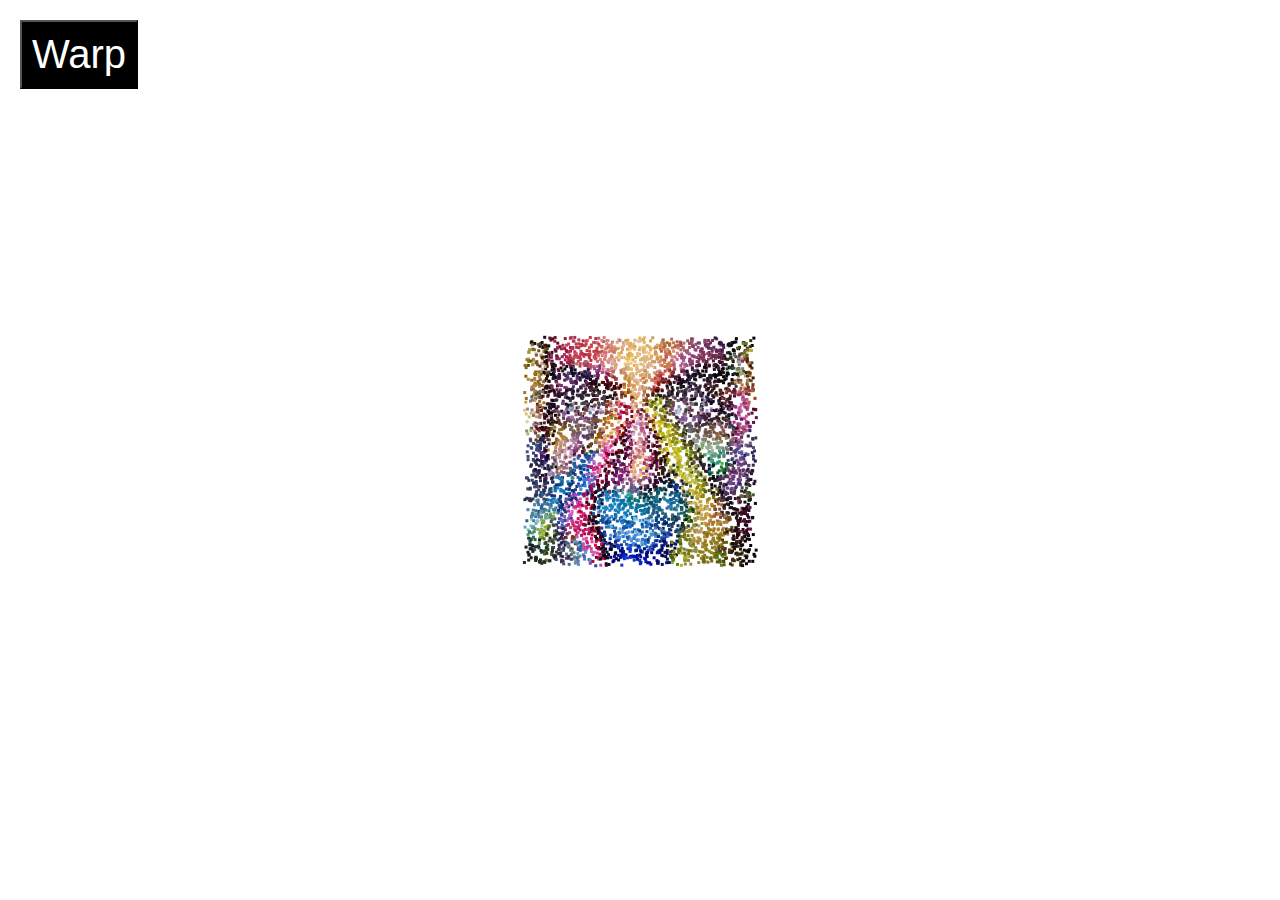
<file: particle_image/index.html>
<!DOCTYPE html>
<html lang = "en">
    <head>
        <meta charset = "utf-8">
        <meta name = "description" content = "width=device-width , initial-scale=1.0">
        <title>canvas</title>
        <link rel = "stylesheet" href = "style.css">

    </head>
    <body>
        <canvas id = "canvas"></canvas>
        <img src="image.jfif" id="image1">
        <div class="controls">
            <button id="warpButton">Warp</button>
        </div>
        <script src = "script.js"></script>
    </body>
</html>
</file>
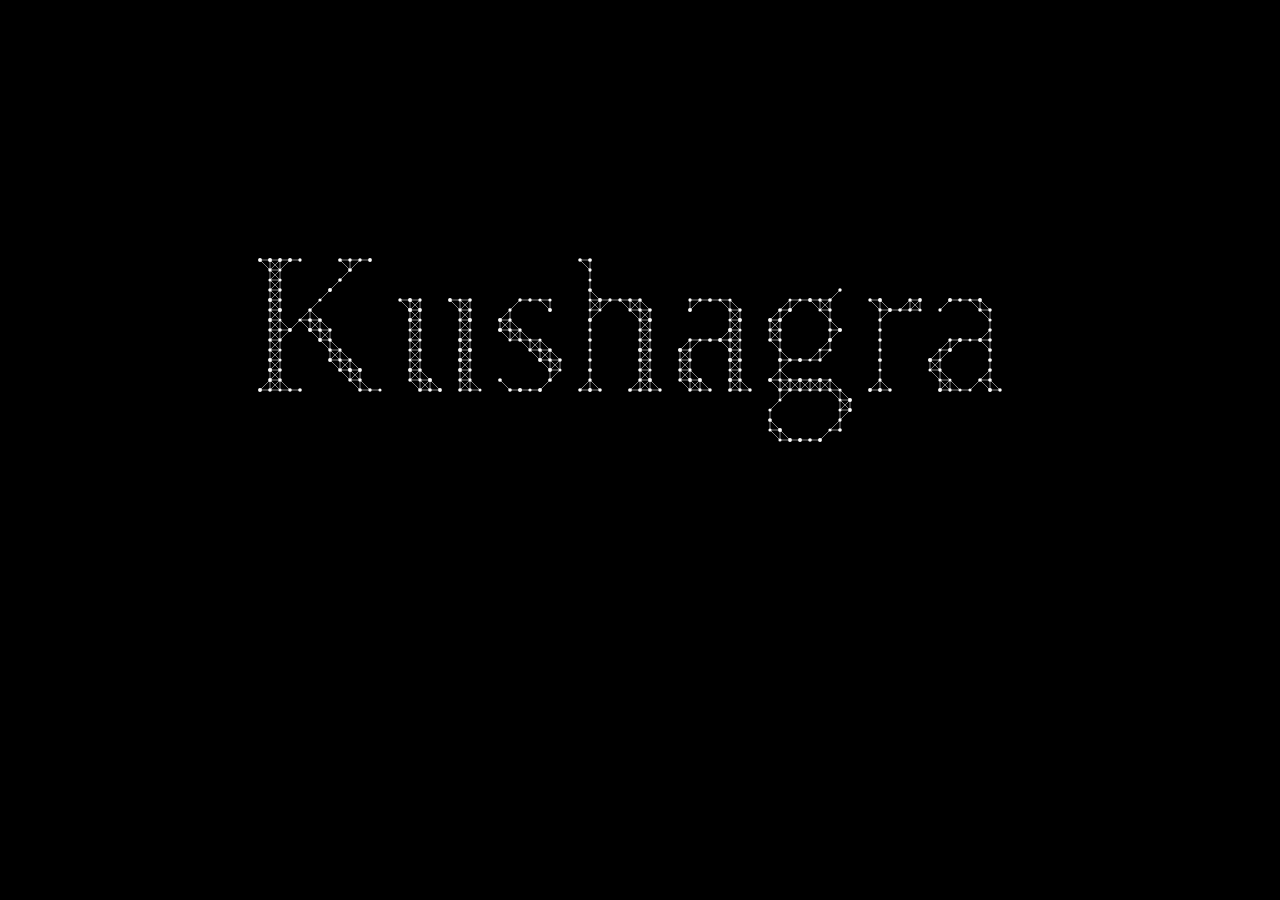
<file: particle_text2/index.html>
<!DOCTYPE html>
<html lang = "en">
    <head>
        <meta charset = "UTF-8">
        <meta name = "description" content = "width=device-width , initial-scale=1.0">
        <title>Particle Text</title>
        <link rel="stylesheet" href="style.css">
    </head>
    <body>
        <canvas id="canvas">

        </canvas>
        <script src="script.js"></script>
    </body>
</html>
</file>
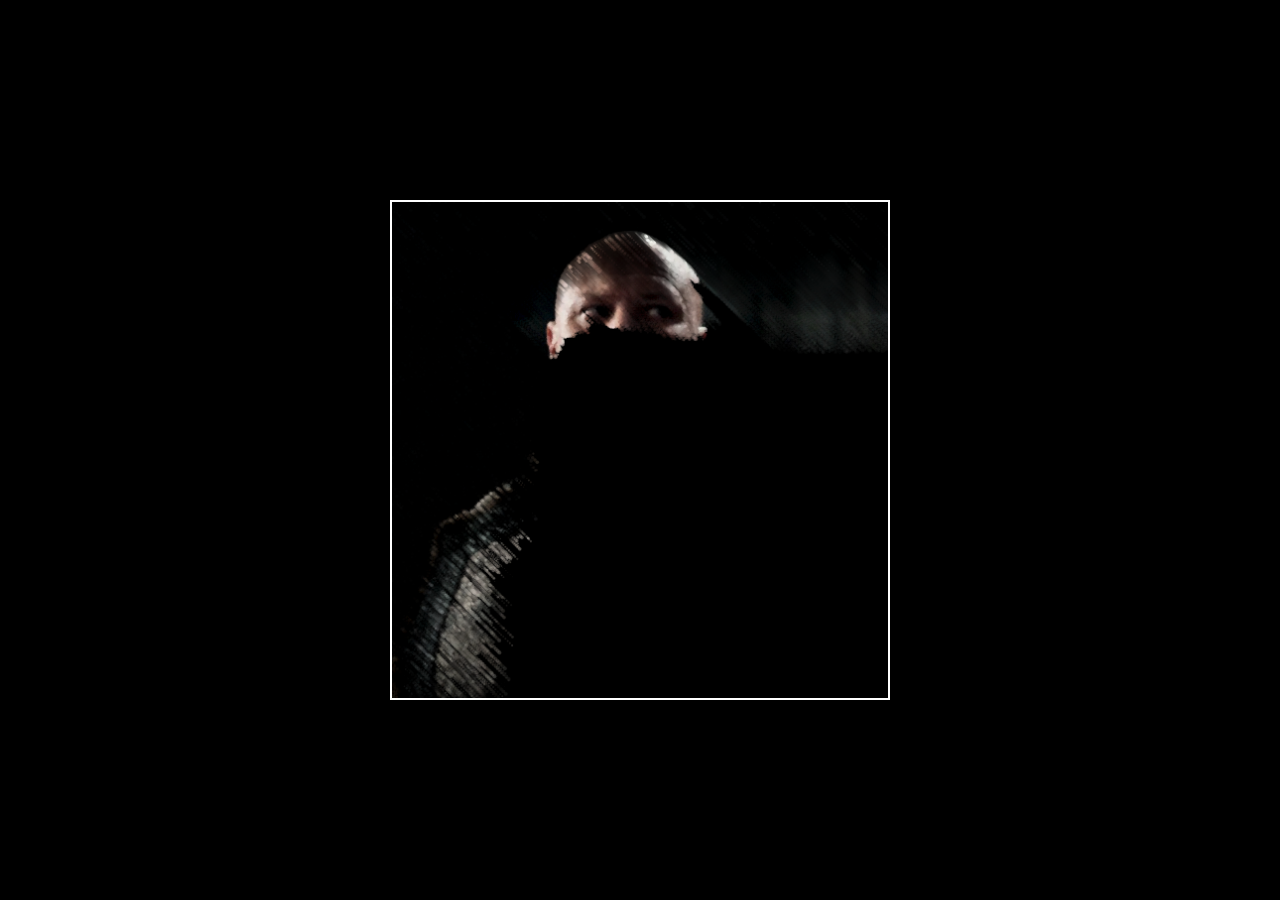
<file: pixel_rain/index.html>
<!DOCTYPE html>
<html lang = "en">
    <head>
        <meta charset = "UTF-8">
        <meta name = "description" content = "width=device-width , initial-scale=1.0" >
        <link rel = "stylesheet" href = "style.css">
    </head>
    <body>
        <canvas id="canvas"></canvas>
        <script src="script.js"></script> 
    </body>
</html>
</file>
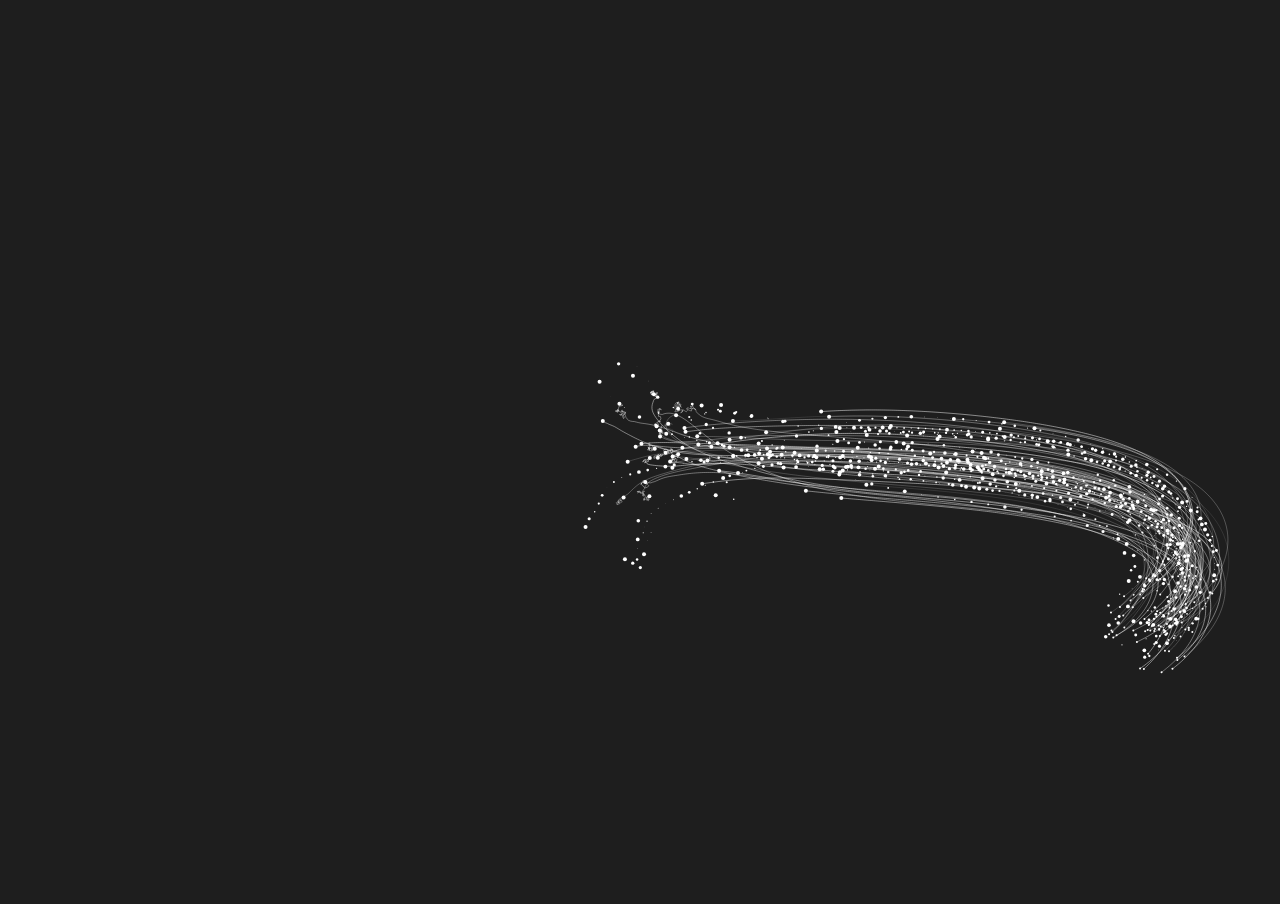
<file: SpaceWorm/index.html>
<!DOCTYPE html>
<html lang = "en">
    <head>
        <meta charset = "utf-8" />
        <meta name = "viewport" content = "width=device-width , initial-scale = 1.0" />
        <title>SpaceWorm</title>
        <link rel = "stylesheet" href = "./style.css">
        <script>
            window.requestAnimFrame = (function() {
              return (
                window.requestAnimationFrame ||
                function(callback) {
                  window.setTimeout(callback);
                }
              );
            });
            
            function init(elemid) {
              let canvas = document.getElementById(elemid),
                c = canvas.getContext("2d"),
                w = (canvas.width = window.innerWidth),
                h = (canvas.height = window.innerHeight);
              c.fillStyle = "rgba(30,30,30,1)";
              c.fillRect(0, 0, w, h);
              return {c:c,canvas:canvas};
            }
            </script>
    </head>
    <body>
        <canvas id = "canvas"></canvas>
        <script src = "script.js"></script>
    </body>
</html>
</file>
<file: Alarm Clock/style.css>
@import url('https://fonts.googleapis.com/css2?family=Poppins:wght@400;500;600&display=swap');

*{
    margin: 0;
    padding: 0;
    box-sizing: border-box;
    font-family: 'Poppins' , sans-serif;
    user-select: none;
}

body , .wrapper , .content{
    display: flex;
    align-items: center;
    justify-content: center;
}

body{
    min-height: 100vh;
    background:#4a98f7;

}

.wrapper{
    width: 440px;
    background:#fff;
    border-radius: 10px;
    flex-direction: column;
    padding: 30px 30px 30px;
}

.wrapper img{
    max-width: 103px;
}
.wrapper h1{
    font-size: 38px;
    font-weight: 500;
    margin: 30px 0;
}

.wrapper .content{
    /* display: flex; */
    width: 100%;
    justify-content: space-between;
}

.wrapper .content.disable{
    opacity:0.6;
    pointer-events: none;
}

.content .column{
    border-radius: 5px;
    padding: 0 10px;
    border: 1px solid #999;
    width: calc(100% / 3 - 5px);
}

.column select{
    outline: none;
    border:none;
    height: 53px;
    width: 100%;
    font-size: 19px;
}

.wrapper button{
    width: 100%;
    outline:none;
    border:none;
    cursor: pointer;
    color:#fff;
    margin-top: 20px;
    font-size: 20px;
    padding: 17px 0;
    border-radius: 5px;
    background:#4a98f7;
}
</file>
<file: Calendar/style.css>
@import url('https://fonts.googleapis.com/css2?family=Poppins:wght@400;500;600&display=swap');
*{
  margin: 0;
  padding: 0;
  box-sizing: border-box;
  font-family: 'Poppins', sans-serif;
}

body{
    display:flex;
    align-items: center;
    padding: 0 10px;
    justify-content: center;
    min-height: 100vh;
    background: #9B59B6;
}

.wrapper{
    /* display:flex; */
    height: 480px;
    width: 480px;
    background:white;
    border-radius: 10px;

}
.wrapper header{
    display: flex;
    align-items: center;
    padding:25px 30px 10px;
    justify-content: space-between;
}

header .current-date{
    font-size: 1.5rem;
    font-weight: 500;
}

header .icons span{
    height: 38px;
    width: 38px;
    margin: 0 1px;
    color: #878787;
    font-size: 1.9rem;
    text-align: center;
    line-height: 38px;
    border-radius: 50%;
    cursor: pointer;
}

header .icons span:hover{
    background: #f2f2f2;
}

header .icons span:last-child{
    margin-right: -10px;
}
.calendar ul{
    display:flex;
    flex-wrap: wrap;
    list-style: none;
    text-align: center;

}
.calendar .days{
    margin-bottom: 20px;
  }
  .calendar li{
    color: #333;
    width: calc(100% / 7);
    font-size: 1.07rem;
  }
  .calendar .weeks li{
    font-weight: 500;
    cursor: default;
  }
  .calendar .days li{
    z-index: 1;
    cursor: pointer;
    position: relative;
    margin-top: 30px;
  }
  .days li.inactive{
    color: #aaa;
  }
  .days li.active{
    color: #fff;
  }
  .days li::before{
    position: absolute;
    content: "";
    left: 50%;
    top: 50%;
    height: 40px;
    width: 40px;
    z-index: -1;
    border-radius: 50%;
    transform: translate(-50%, -50%);
  }
  .days li.active::before{
    background: #9B59B6;
  }
  .days li:not(.active):hover::before{
    background: #f2f2f2;
  }
</file>
<file: canvas/style.css>
*{
  margin: 0;
  padding: 0;
  box-sizing: border-box;
}

#canvas{
  border: 2px solid white;
  position: absolute;
  top: 50%;
  left: 50%;
  transform: translate(-50% , -50%);
  width: 572px;
  height: 352px;
}
</file>
<file: canvas_alphabet/style.css>
*{
  margin: 0;
  padding: 0;
  box-sizing: border-box;
}

body{
  background: black;
}

.container{
  position: absolute;
  top: 50%;
  left: 50%;
  transform: translate(-50% , -50%);
}

#canvas{
  border: 5px solid white;

}

.controls{
  display: flex;
}

.controls > input{
  width: 60%;
}

.controls > label{
  /* border: 2px solid white; */
  width: 35%;
  color: white;
  font-size: 15px;
}
</file>
<file: Card Game/style.css>
@font-face {
    font-family: "Creepy";
    src: url("Assets/Fonts/Creepy.woff") format("woff"),
         url("Assets/Fonts/Creepy.woff2") format("woff2");
}

@font-face {
    font-family: "Lunacy";
    src: url("Assets/Fonts/Lunacy.woff") format("woff"),
         url("Assets/Fonts/Lunacy.woff2") format("woff2");
}

* {
  box-sizing: border-box;
  user-select: none;
}

html {
  min-height: 100vh;
  cursor: url(Assets/Cursors/Ghost.cur), auto;
  font-family: Lunacy;
}

body {
  margin: 0;
  background: radial-gradient(#9D5900, #3D2200);
}

.page-title {
  color: #FF6D00;
  font-family: Creepy, serif;
  font-weight: normal;
  text-align: center;
  font-size: 6em;
}

.game-info-container {
  grid-column: 1 / -1;
  display: flex;
  justify-content: space-between;
}

.game-info {
  color: #FFBB89;
  font-size: 4em;
}

.game-container {
  margin: 50px auto;
  display: grid;
  grid-template-columns: repeat(4, auto);
  grid-gap: 10px;
  justify-content: center;
  perspective: 500px;
}

.card {
  position: relative;
  cursor: url("Assets/Cursors/GhostHover.cur"), auto;
  height: 175px;
  width: 125px;
}

.card-face {
  position: absolute;
  display: flex;
  justify-content: center;
  align-items: center;
  width: 100%;
  height: 100%;
  border-radius: 12px;
  border-width: 1px;
  border-style: solid;
  overflow: hidden;
  transition: transform 500ms ease-in-out;
  backface-visibility: hidden;
}

.card.visible .card-back {
  transform: rotateY(-180deg); 
}

.card.visible .card-front {
  transform: rotateY(0); 
}

.card.matched .card-front .card-value {
  animation: dance 1s linear infinite 500ms;
}

.card-back {
  background-color: black;
  border-color: #FF6D00;
  transform: rotateY(0); 
}

.cob-web {
  position: absolute;
  transition: width 100ms ease-in-out, height 100ms ease-in-out;
  width: 47px;
  height: 47px;
}

.card-face:hover .cob-web {
  width: 52px;
  height: 52px;
}

.cob-web-top-left {
  transform: rotate(270deg);
  top: 0;
  left: 0;
}

.cob-web-top-right {
  top: 0;
  right: 0;
}

.cob-web-bottom-left {
  transform: rotate(180deg);
  bottom: 0;
  left: 0;
}

.cob-web-bottom-right {
  transform: rotate(90deg);
  bottom: 0;
  right: 0;
}

.spider {
  align-self: flex-start;
  transition: transform 100ms ease-in-out;
  transform: translateY(-10px);
}

.card-back:hover .spider {
  transform: translateY(0);
}

.card-value {
  position: relative;
  transition: transform 100ms ease-in-out;
  transform: scale(.9);
}

.card-front:hover .card-value {
  transform: scale(1);
}

.card-front {
  background-color: #FFBB89;
  border-color: #333;
  transform: rotateY(180deg);
}

.overlay-text {
  top: 0;
  left: 0;
  right: 0;
  bottom: 0;
  z-index: 100;
  display: none;
  position: fixed;
  justify-content: center;
  align-items: center;
  flex-direction: column;
  color: #FF6D00;
  font-family: Creepy, serif;
  transition: background-color 500ms, font-size 500ms;
}

.overlay-text-small {
  font-size: .3em;
}

.overlay-text.visible {
  display: flex;
  animation: overlay-grow 500ms forwards;
}

@keyframes dance {
  0%, 100% {
    transform: rotate(0)
  }
  25% {
    transform: rotate(-30deg)
  }
  75% {
    transform: rotate(30deg)
  }
}

@keyframes overlay-grow {
  from {
    background-color: rgba(0, 0, 0, 0);
    font-size: 0;
  }
  to {
    background-color: rgba(0, 0, 0, .8);
    font-size: 10em;
  }
}

@media (max-width: 600px) {
  .game-container {
    grid-template-columns: repeat(2, auto)
  }

  .game-info-container {
    flex-direction: column;
    align-items: center;
  }
}
</file>
<file: Events/style.css>
*{
    margin: 0;
    padding: 0;
    box-sizing: border-box;
    user-select: none;
}
body{
    display: flex;
    align-items: center;
    justify-content: center;
    width: 100%;
    height: 100%;
    background: url('Assets/mountains.webp');
    background-repeat: no-repeat;
    background-size: cover;
}
.sidebar{
    position: absolute;
    left: 0;
    top: 0;
    height: 100vh;
    width: 19vw;
    color: white;
}
.background{
    position:absolute;
    top: 0;
    left: 0;
    width: 19vw;
    height: 100vh;
    z-index: -1;
}
.background:before {
    position: absolute;
    content: '';
    background: inherit;
    height: 100vh;
    width: 19vw;
    background-color: rgba(255, 255, 255, 0);
    /* box-shadow: inset 0 0 0 3000px rgba(150, 150, 150 , 0); */
    backdrop-filter: blur(5px);
}

.event{
    position: absolute;
    top: 0;
    left: 0;
    z-index: 1;
    font-size: 20px;
    display: flex;
    flex-direction: column;
}
.event-details{
    opacity: 0;
    /* transition: ; */
}
.event-details.show{
    opacity: 1;
    width: 19vw;
    padding: 25px 0px;
    display: flex;
    flex-direction: column;
    align-items: center;
    justify-content: center;
    gap: 10px;
}

.name , .time , .location , .description{
    display: flex;
    align-items: center;
    justify-content: center;
    width: 100%;
    gap: 10px;
}

.name input, .location input, .description input{
    height: 35px;
    width: 80%;
    background: rgb(67, 67, 67);
    border: none;
    color: white;
    margin: 10px 0px 0px;
    border-radius:5px;
    padding: 10px;
    font-size: 16px;
}

.time input{
    height: 35px;
    background: rgb(67, 67, 67);
    border: none;
    color: white;
    margin: 10px 0px 0px;
    border-radius:5px;
    padding: 10px;
}

.submit button{
    width: 10vw;
    padding: 10px;
    background: white;
    font-size: 20px;
    font-weight: 600;
    border-radius: 10px;
    cursor: pointer;
    color: black;

}

.wrapper{
    position: absolute;
    right: 0;
    top: 0;
    display: flex;
    width: 80vw;
    flex-direction: column;
    align-items: center;
    justify-content: center;
    padding: 20px;
    background:black;
    overflow: hidden;
}

.header{
    width: 100%;
    display: flex;
    justify-content: space-between;
    padding: 20px 20px 10px;
    font-size: 2rem;
    color:silver;
}

.icons span{
    color:rgb(28, 28, 103)
}

.calendar{
    padding: 10px;
    display: grid;
    width: 100%;
    grid-template-columns: repeat(7 , auto);
    height:75vh;
}
.weeks{
    padding: 10px;
    width: 100%;
    display: flex;
    /* justify-content: space-between; */
    color:white;
}
.weeks div{
    width: calc(100%/7);
    padding: 15px;
    justify-content: flex-start;
    font-size: 1.4rem;
    font-weight: 500;
}

.days{
    /* height: 12vh; */
    align-items: center;
    justify-content: center;
    color: white;
    padding:20px;
    font-size: 1.2rem;
    z-index:0;
    transform:scale(1);
    /* background: linear-gradient(to bottom right , black , silver) */
}

.days.active{
    border-top: 1px solid rgb(28, 28, 103);
    color: rgb(28, 28, 103);
}

.days.inactive{
    color:gray;
}

.days:hover{
    transform: scale(1.2);
    border:1px solid silver;
    background:black;
    z-index: 10;
    overflow:hidden;
}
</file>
<file: lights/style.css>
*{
    margin: 0;
    padding: 0;
    box-sizing: border-box;
}

#canvas{
    width: 100vw;
    height: 100vh;
    left: 0;
    top: 0;
    position: absolute;
    background-color: black;
}
</file>
<file: Orbit/styles.css>
body {
  background: #000;
  color: #aaa;
  font: 100%/20px helvetica, arial, sans-serif;
}

#canvas {
  display: block;
  height: 100%;
  left: 0;
  margin: 0;
  padding: 0;
  position: absolute;
  top: 0;
  width: 100%;
}

#control-panel {
  background: rgba(0,0,0,.75);
  border: 1px solid #333;
  left: 20px;
  padding: 10px 15px;
  position: absolute;
  top: 20px;
  /* bottom: 0; */
  z-index: 2;
}

p {
	font-size: 12px;
  margin: 0 0 5px;
}

label {
  font-size: 12px;
  font-weight: bold;
}	

button {
  display: block; 
  margin: 10px 0 5px;
}

a {
  border-bottom: 1px dotted #444;
  color: #fff;
  font-size: 12px;
  text-decoration: none;
}
</file>
<file: p1/style.css>
@import url('https://fonts.googleapis.com/css2?family=Poppins:wght@400;500;600&display=swap');
*{
  margin: 0;
  padding: 0;
  box-sizing: border-box;
  font-family: 'Poppins', sans-serif;
}

body{
    display:flex;
    align-items: center;
    padding: 0 10px;
    justify-content: center;
    min-height: 100vh;
    background: #9B59B6;
}

.wrapper{
    /* display:flex; */
    width:450px;
    background:white;
    border-radius: 10px;

}
.wrapper header{
    display: flex;
    align-items: center;
    padding:25px 30px 10px;
    justify-content: space-between;
}

header .current-date{
    font-size: 1.5rem;
    font-weight: 500;
}

header .icons span{
    height: 38px;
    width: 38px;
    margin: 0 1px;
    color: #878787;
    font-size: 1.9rem;
    text-align: center;
    line-height: 38px;
    border-radius: 50%;
    cursor: pointer;
}

header .icons span:hover{
    background: #f2f2f2;
}

header .icons span:last-child{
    margin-right: -10px;
}
.calendar ul{
    display:flex;
    flex-wrap: wrap;
    list-style: none;
    text-align: center;

}
.calendar .days{
    margin-bottom: 20px;
  }
  .calendar li{
    color: #333;
    width: calc(100% / 7);
    font-size: 1.07rem;
  }
  .calendar .weeks li{
    font-weight: 500;
    cursor: default;
  }
  .calendar .days li{
    z-index: 1;
    cursor: pointer;
    position: relative;
    margin-top: 30px;
  }
  .days li.inactive{
    color: #aaa;
  }
  .days li.active{
    color: #fff;
  }
  .days li::before{
    position: absolute;
    content: "";
    left: 50%;
    top: 50%;
    height: 40px;
    width: 40px;
    z-index: -1;
    border-radius: 50%;
    transform: translate(-50%, -50%);
  }
  .days li.active::before{
    background: #9B59B6;
  }
  .days li:not(.active):hover::before{
    background: #f2f2f2;
  }
</file>
<file: particle_image/style.css>
*{
  margin: 0;
  padding: 0;
}

#canvas{
  position: absolute;
}

.controls{
  position: absolute;
  z-index: 100;
}

#image1{
  display: none;
}

button{
  padding: 10px;
  font-size: 40px;
  margin: 20px;
  color: white;
  background: black;
  transition: 0.2s;
}

button:hover{
  color: black;
  background: white;
}
</file>
<file: particle_text2/style.css>
*{
    margin: 0;
    padding: 0;
    box-sizing: border-box;
}

body{
    overflow: hidden;
    background-color: black;
}

#canvas{
    position: absolute;
    top: 0;
    left: 0;
}
</file>
<file: pixel_rain/style.css>
*{
    margin: 0;
    padding: 0;
    box-sizing: border-box;
}

body{
    background: black;
}

#canvas{
    position: absolute;
    left: 50%;
    top: 50%;
    transform: translate(-50% , -50%);
    width: 500px;
    height: 500px;
    border: 2px solid white;
}
</file>
<file: SpaceWorm/style.css>
body,
html {
  margin: 0px;
  padding: 0px;
  position: fixed;
  background: rgb(30, 30, 30);
  cursor: none;
}
</file>
